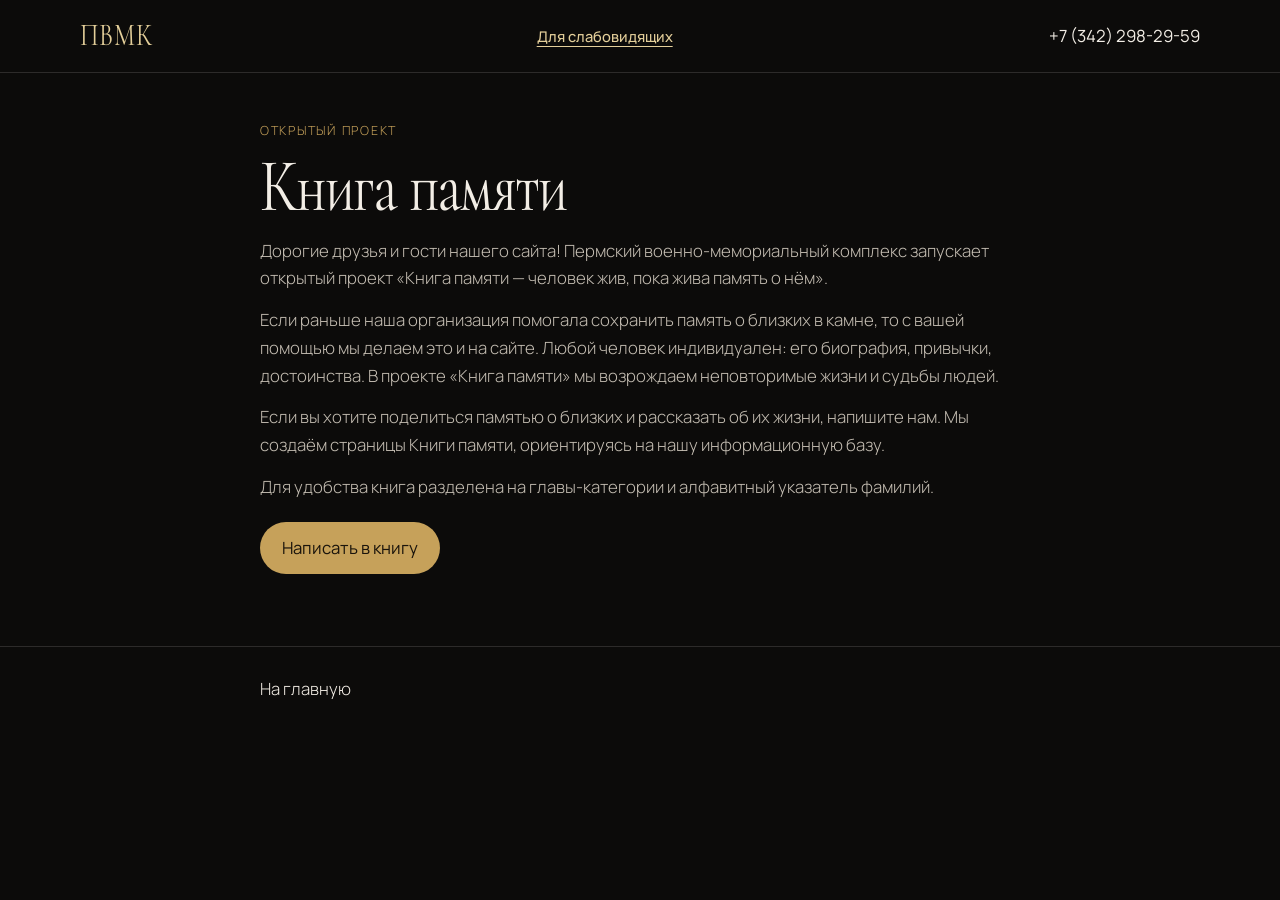
<file: memory/index.html>
<!DOCTYPE html>
<html lang="ru">
<head>
<meta charset="UTF-8">
<meta name="viewport" content="width=device-width, initial-scale=1, viewport-fit=cover">
<meta name="description" content="Книга памяти ПВМК: человек жив, пока жива память о нём.">
<meta name="theme-color" content="#0c0b0a">
<title>Книга памяти — ПВМК</title>
<link rel="preconnect" href="https://fonts.googleapis.com">
<link rel="preconnect" href="https://fonts.gstatic.com" crossorigin>
<link href="https://fonts.googleapis.com/css2?family=Cormorant+Garamond:wght@400;500&family=Manrope:wght@300;400;500&display=swap" rel="stylesheet">
<link rel="stylesheet" href="../a11y.css">
<script src="../a11y.js"></script>
<style>
:root {
  --bg: #0c0b0a;
  --ink: #1a140c;
  --brass: #c6a15a;
  --brass-2: #e4cf9a;
  --text: #f3eee6;
  --muted: #c4bdb2;
  --line: rgba(243, 238, 230, .14);
  --header: 72px;
  --serif: "Cormorant Garamond", Georgia, serif;
  --sans: Manrope, sans-serif;
}
*, *::before, *::after { box-sizing: border-box; }
* { margin: 0; }
body { background: var(--bg); color: var(--text); font-family: var(--sans); font-size: 1.05rem; font-weight: 300; line-height: 1.65; }
a { color: inherit; }
button { font: inherit; color: inherit; }
:focus-visible { outline: 2px solid var(--brass-2); outline-offset: 3px; }
.wrap { width: min(760px, calc(100% - 40px)); margin: 0 auto; }
nav { position: sticky; top: 0; z-index: 20; background: rgba(12, 11, 10, .94); border-bottom: 1px solid var(--line); }
.nav-inner { min-height: var(--header); width: min(1120px, calc(100% - 40px)); margin: 0 auto; display: flex; align-items: center; justify-content: space-between; gap: 18px; }
.logo { font-family: var(--serif); font-size: 1.7rem; font-weight: 400; letter-spacing: .04em; text-decoration: none; color: var(--brass-2); display: inline-block; transform: scaleX(.92) scaleY(1.18); transform-origin: left center; }
.phone { text-decoration: none; font-weight: 400; }
.page { padding: 48px 0 72px; }
h1 { font-family: var(--serif); font-weight: 400; font-size: clamp(2.4rem, 5vw, 4rem); line-height: 1.05; letter-spacing: -.03em; margin: 10px 0 18px; display: inline-block; transform: scaleX(.92) scaleY(1.18); transform-origin: left center; }
.kicker { color: var(--brass); font-size: .78rem; letter-spacing: .14em; text-transform: uppercase; }
p + p { margin-top: 14px; }
.lead, p { color: var(--muted); }
.btn { display: inline-flex; margin-top: 22px; min-height: 48px; padding: 12px 22px; border-radius: 999px; background: var(--brass); color: var(--ink); text-decoration: none; font-weight: 400; }
footer { border-top: 1px solid var(--line); padding: 28px 0 36px; color: var(--muted); }
footer a { color: var(--text); text-decoration: none; }
</style>
</head>
<body>
<nav>
  <div class="nav-inner">
    <a class="logo" href="../">ПВМК</a>
    <button class="a11y-toggle" type="button" data-a11y-toggle aria-pressed="false">Для слабовидящих</button>
    <a class="phone" href="tel:+73422982959">+7 (342) 298-29-59</a>
  </div>
</nav>
<main class="page">
  <div class="wrap">
    <p class="kicker">Открытый проект</p>
    <h1>Книга памяти</h1>
    <p>Дорогие друзья и гости нашего сайта! Пермский военно-мемориальный комплекс запускает открытый проект «Книга памяти — человек жив, пока жива память о нём».</p>
    <p>Если раньше наша организация помогала сохранить память о близких в камне, то с вашей помощью мы делаем это и на сайте. Любой человек индивидуален: его биография, привычки, достоинства. В проекте «Книга памяти» мы возрождаем неповторимые жизни и судьбы людей.</p>
    <p>Если вы хотите поделиться памятью о близких и рассказать об их жизни, напишите нам. Мы создаём страницы Книги памяти, ориентируясь на нашу информационную базу.</p>
    <p>Для удобства книга разделена на главы-категории и алфавитный указатель фамилий.</p>
    <a class="btn" href="../#contacts">Написать в книгу</a>
  </div>
</main>
<footer>
  <div class="wrap"><a href="../">На главную</a></div>
</footer>
</body>
</html>
</file>
<file: a11y.css>
.a11y-toggle {
  background: transparent;
  border: 0;
  color: var(--brass-2, #e4cf9a);
  cursor: pointer;
  font: inherit;
  font-size: .92rem;
  font-weight: 500;
  padding: 0;
  text-decoration: underline;
  text-underline-offset: 4px;
}
.a11y-toggle:hover { color: #fff; }
html.a11y {
  scroll-padding-top: 96px;
}
html.a11y body {
  background: #fff !important;
  color: #111 !important;
  font-family: Arial, Helvetica, sans-serif !important;
  font-size: 1.25rem !important;
  font-weight: 500 !important;
  line-height: 1.6 !important;
}
html.a11y h1,
html.a11y h2,
html.a11y h3,
html.a11y .logo,
html.a11y .kicker,
html.a11y .service-card strong,
html.a11y .service-card em,
html.a11y .service-card span,
html.a11y .btn,
html.a11y .phone,
html.a11y .nav-links a,
html.a11y p,
html.a11y li,
html.a11y label,
html.a11y input,
html.a11y textarea,
html.a11y figcaption {
  font-family: Arial, Helvetica, sans-serif !important;
  letter-spacing: 0 !important;
  transform: none !important;
}
html.a11y h1,
html.a11y h2,
html.a11y .logo {
  font-weight: 700 !important;
  color: #000 !important;
}
html.a11y h1 { font-size: 2.4rem !important; line-height: 1.25 !important; max-width: none !important; }
html.a11y h2 { font-size: 2rem !important; line-height: 1.3 !important; }
html.a11y .kicker,
html.a11y .lead,
html.a11y .note,
html.a11y p,
html.a11y .facts,
html.a11y .facts strong,
html.a11y .facts span,
html.a11y .service-card em,
html.a11y .service-card span,
html.a11y .office p,
html.a11y figcaption,
html.a11y footer {
  color: #111 !important;
}
html.a11y nav,
html.a11y .nav-links.open {
  background: #fff !important;
  border-color: #000 !important;
  backdrop-filter: none !important;
}
html.a11y .nav-links a,
html.a11y .phone,
html.a11y .burger,
html.a11y .a11y-toggle {
  color: #000 !important;
  border-color: #000 !important;
}
html.a11y .a11y-toggle {
  font-size: .92rem !important;
  font-weight: 700 !important;
  color: #000 !important;
  background: #ffe14a !important;
  padding: 0 4px !important;
  text-decoration: underline;
}
html.a11y .service-card,
html.a11y .office,
html.a11y .form-card,
html.a11y .shot {
  background: #fff !important;
  color: #000 !important;
  border: 2px solid #000 !important;
  box-shadow: none !important;
}
html.a11y .service-card.is-selected {
  transform: none !important;
  outline: 4px solid #000;
  background: #fff4cc !important;
}
html.a11y .btn,
html.a11y .btn-primary,
html.a11y .btn-ghost {
  background: #000 !important;
  color: #fff !important;
  border: 2px solid #000 !important;
  font-weight: 700 !important;
}
html.a11y input,
html.a11y textarea {
  background: #fff !important;
  color: #000 !important;
  border: 2px solid #000 !important;
}
html.a11y a { text-decoration-thickness: 2px; }
html.a11y :focus-visible { outline: 3px solid #000 !important; outline-offset: 3px; }
@media (max-width: 900px) {
  .nav-links .a11y-toggle { width: 100%; text-align: left; }
}
</file>
